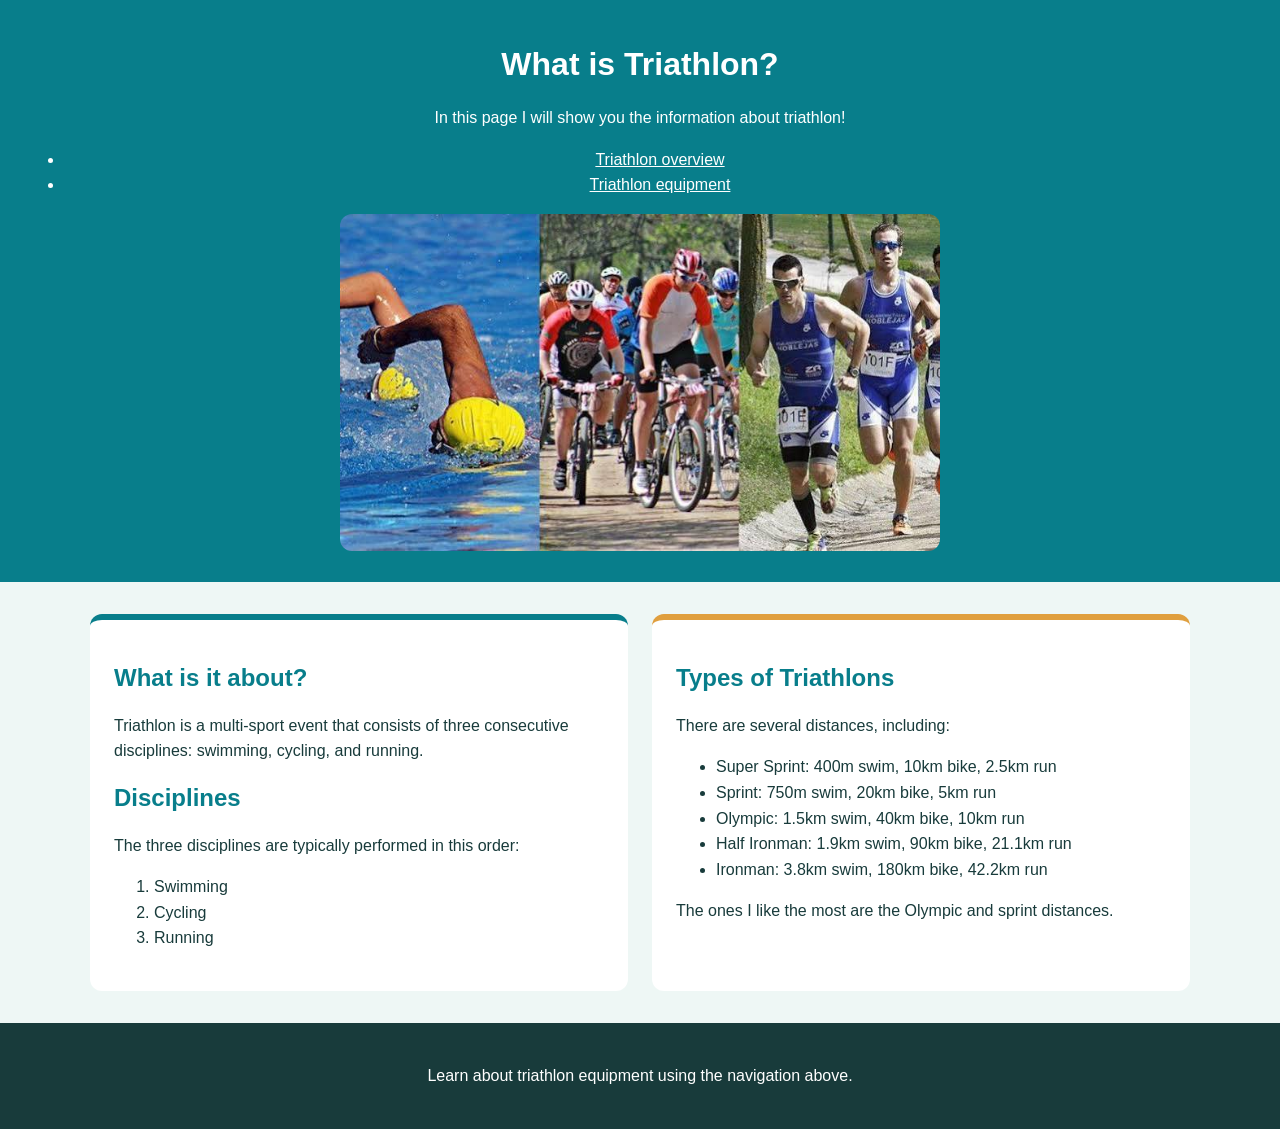
<file: index.html>
<!DOCTYPE html>
<html lang="en">
<head>
    <!-- This is where the metadata goes, name of the page -->
    <meta charset="UTF-8">
    <meta name="viewport" content="width=device-width, initial-scale=1.0">
    <link rel="stylesheet" href="./css/style.css">
    <title>What is Triathlon?</title>
</head>
<body>
    <!-- This is where the content of the page goes -->
     <!-- Here is the title-->
    <header>
        <h1>What is Triathlon?</h1>
        <p>In this page I will show you the information about triathlon!</p>

        <nav aria-label="Main navigation">
            <ul>
                <li><a href="index.html" aria-current="page">Triathlon overview</a></li>
                <li><a href="page2.html">Triathlon equipment</a></li>
            </ul>
        </nav>

        <img src="./images/triathlon.jpg" 
         alt="Athlete swimming, group cycling on a path, and two men running in a triathlon event outdoors." 
         width="600" 
         height="400">   
    </header>

    <main>
         <article class="content-grid">
            <section id="overview" class="card">
                <h2 class="section-title">What is it about?</h2>
                <p>Triathlon is a multi-sport event that consists of three consecutive disciplines: swimming, cycling, and running.</p>

                <!-- Order of Disciplines --> 
                <h2 class="section-title">Disciplines</h2>
                <p>The three disciplines are typically performed in this order:</p>
                <ol>
                    <li>Swimming</li>
                    <li>Cycling</li>
                    <li>Running</li>
                </ol>
            </section>
 
            <!-- Types of Triathlons -->
            <section id="distances" class="card">
                <h2 class="section-title">Types of Triathlons</h2>
                <p>There are several distances, including:</p>
                <ul>
                    <li>Super Sprint: 400m swim, 10km bike, 2.5km run</li>
                    <li>Sprint: 750m swim, 20km bike, 5km run</li>
                    <li>Olympic: 1.5km swim, 40km bike, 10km run</li>
                    <li>Half Ironman: 1.9km swim, 90km bike, 21.1km run</li>
                    <li>Ironman: 3.8km swim, 180km bike, 42.2km run</li>
                </ul>
                <p>The ones I like the most are the Olympic and sprint distances.</p>
            </section>
        </article> 
    </main>

    <footer>
        <!-- Link to the other page -->
        <p>Learn about triathlon equipment using the navigation above.</p>
    </footer>
</body>
</html>
</file>
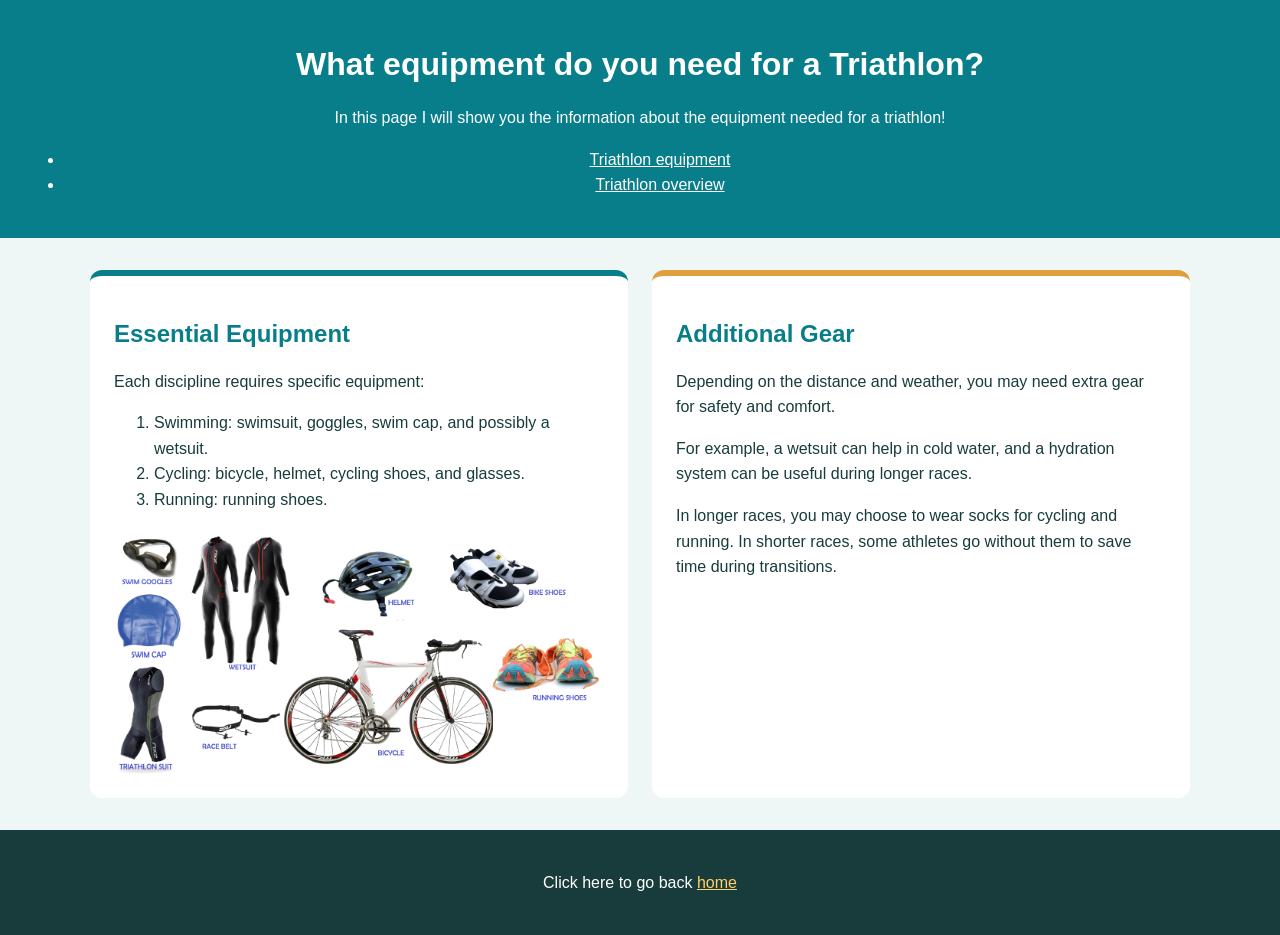
<file: page2.html>
<!DOCTYPE html>
<html lang="en">
<head>
    <!--Title of page -->
    <meta charset="UTF-8">
    <meta name="viewport" content="width=device-width, initial-scale=1.0">
    <link rel="stylesheet" href="./css/style.css">
    <title>What equipment do you need for a  Triathlon?</title>
</head>

<!--content of the pages goes here-->
<body> 
    <!--title-->
    <header>
        <h1>What equipment do you need for a  Triathlon?</h1>
        <p>In this page I will show you the information about the equipment needed for a triathlon!</p>
         <nav aria-label="Main navigation">
            <ul>
                <li><a href="page2.html " aria-current="page">Triathlon equipment</a></li>
                <li><a href="index.html">Triathlon overview</a></li>
            </ul>
        </nav>
    </header>

    <main>
        <!-- flexbox places these sections side by side when there is room -->
        <article class="content-grid">
            <section id="equipment" class="card">
                <h2 class="section-title">Essential Equipment</h2>
                <p>Each discipline requires specific equipment:</p>
                <ol>
                    <li>Swimming: swimsuit, goggles, swim cap, and possibly a wetsuit.</li>
                    <li>Cycling: bicycle, helmet, cycling shoes, and glasses.</li>
                    <li>Running: running shoes.</li>
                </ol>

                <!-- Image of equipment -->
                <img src="./images/equipamiento-triatlon.jpg" 
                 alt="Triathlon equipment: goggles, swim cap, wetsuit, triathlon suit, race belt, bicycle, helmet, cycling shoes and running shoes."
                 width="600" height="400">
            </section>

            <!-- this section has its own ID so it can have a different border color -->
            <section id="extra-gear" class="card">
                <h2 class="section-title">Additional Gear</h2>
                <p>Depending on the distance and weather, you may need extra gear for safety and comfort.</p>
                <p>For example, a wetsuit can help in cold water, and a hydration system can be useful during longer races.</p>
                <p>In longer races, you may choose to wear socks for cycling and running. In shorter races, some athletes go without them to save time during transitions.</p>
            </section>
        </article>
    </main>

    <footer>
        <!-- link to the other page-->
        <p> Click here to go back <a href="index.html"> home </a></p>
    </footer>
    
</body>
</html>
</file>
<file: css/style.css>
/*shared page colors and readable text for both pages*/
body {
    margin: 0;
    background-color: #eef7f5;
    color: #183b3b;
    font-family: Arial, sans-serif;
    font-size: 16px;
    line-height: 1.6;
}

/*Center the content in the top and bottom areas*/
header, footer {
    text-align: center;
    padding: 24px;
}

header, header a {
    background-color: #087e8b;
    color: white;
}

/*keep the header image inside the screen on smaller devices*/
header img {
    max-width: 100%;
    height: auto;
    border-radius: 12px;
}

h1, h2 {
    line-height: 1.2;
}

p {
    margin-bottom: 16px;
}

/*limit the content width so long lines are easier to read*/
main {
    max-width: 1100px;
    margin: 32px auto;
    padding: 0 16px;
}

/*place the cards side by side and let them wrap on narrow screens*/
.content-grid {
    display: flex;
    flex-wrap: wrap;
    gap: 24px;
}

/*shared card style used for sections on both pages*/
.card {
    flex: 1 1 300px;
    padding: 24px;
    background-color: white;
    border-radius: 12px;
}

/*give all section headings the same accent color*/
.section-title {
    color: #087e8b;
}

/*prevent an image from overflowing its card*/
.card img {
    display: block;
    max-width: 100%;
    height: auto;
    border-radius: 12px;
}

/*use a colored top border to distinguish the sections*/
#overview {
    border-top: 6px solid #087e8b;
}

#distances {
    border-top: 6px solid #e09f3e;
}

#equipment {
    border-top: 6px solid #087e8b;
}

#extra-gear {
    border-top: 6px solid #e09f3e;
}

/*make the footer visually different*/
footer {
    background-color: #183b3b;
    color: white;
}

footer a {
    color: #ffd166;
}

/*Use a single column and smaller spacing on phones and tablets*/
@media (max-width: 768px) {
    header, footer {
        padding: 16px;
    }

    h1 {
        font-size: 1.75rem;
    }

    h2 {
        font-size: 1.25rem;
    }

    main {
        margin: 20px auto;
        padding: 0 12px;
    }

    .content-grid {
        flex-direction: column;
        gap: 16px;
    }

    .card {
        flex: 0 1 auto;
        min-width: 0;
        padding: 16px;
    }
}
</file>
